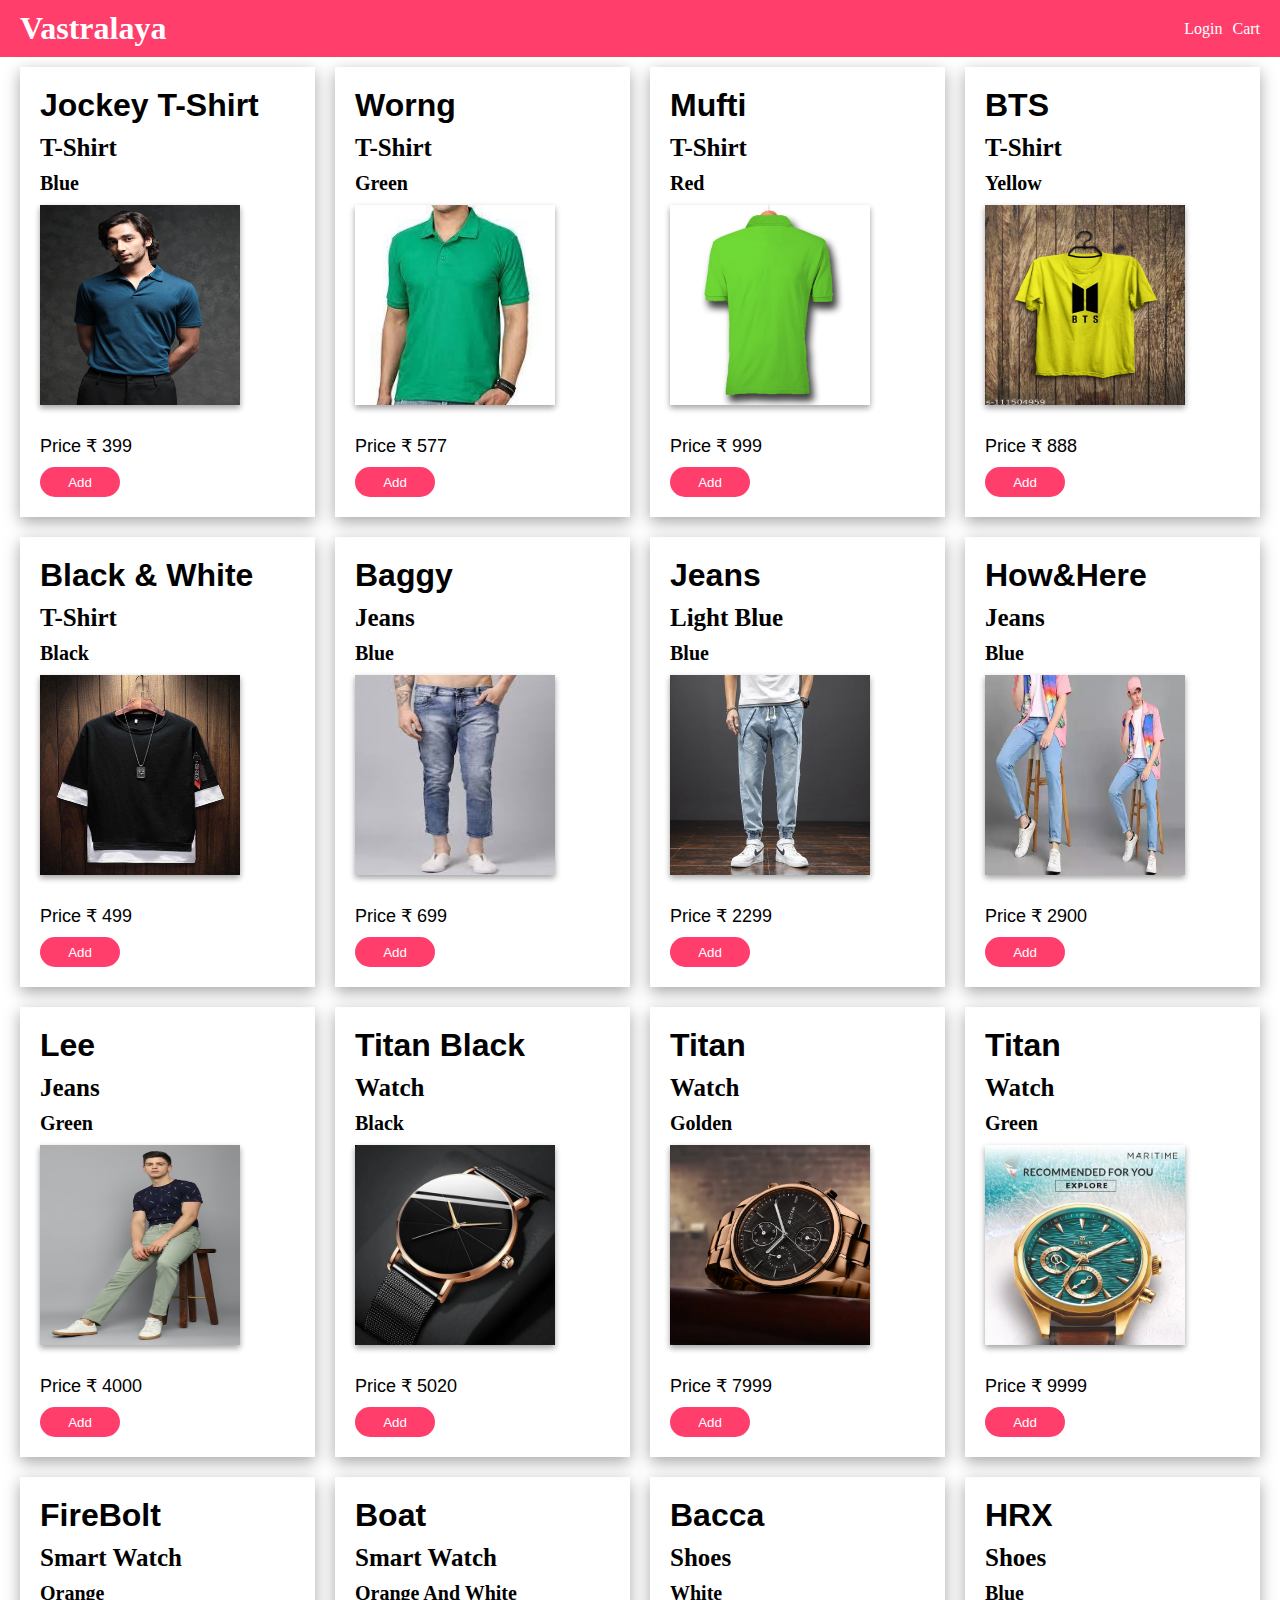
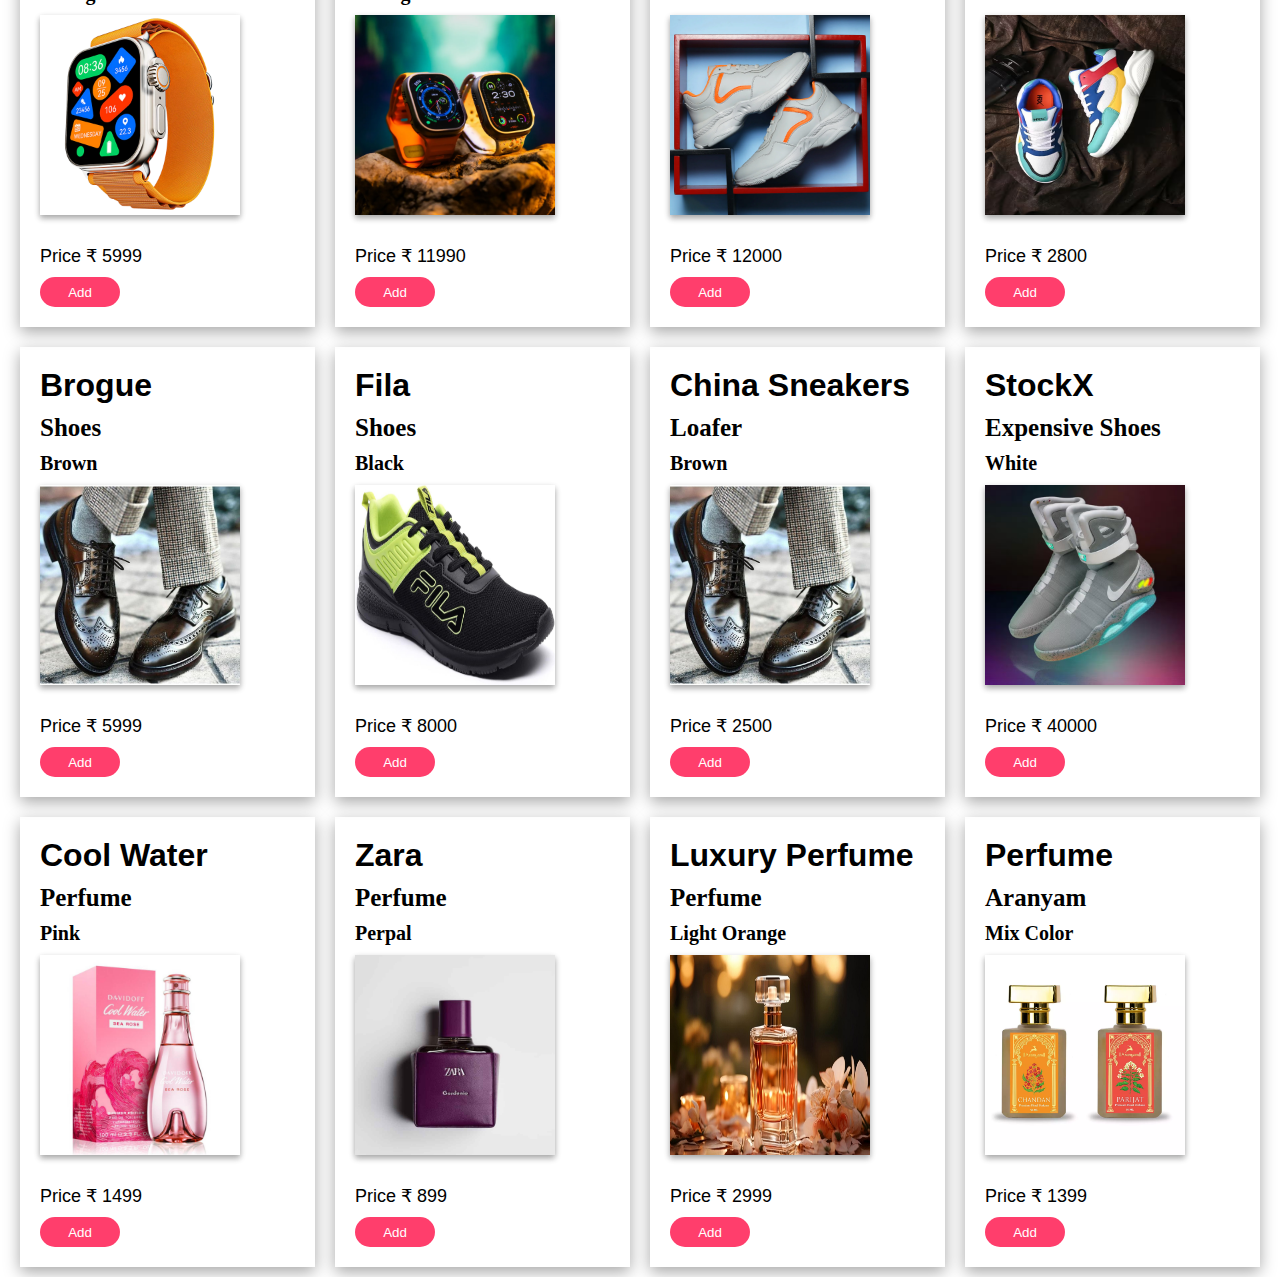
<file: index.html>
<!DOCTYPE html>
<html lang="en">
  <head>
    <meta charset="UTF-8" />
    <meta name="viewport" content="width=device-width, initial-scale=1.0" />
    <link rel="stylesheet" href="./css/navbar.css" />
    <link rel="stylesheet" href="./css/style.css" />
    <title>vastralaya</title>
  </head>
  <body>
    <div class="container">
      <div class="navbar">
        <div class="left">
          <h1><a href="./index.html">vastralaya</a></h1>
        </div>
        <div class="right">
          <ul id="navbarUl">
            <li><a id="login" href="./login.html">login</a></li>
            <li><a href="./cart.html">cart</a></li>
          </ul>
        </div>
      </div>
      <div class="products"></div>
      <div class="footer"></div>
    </div>
  </body>
</html>
<script src="./js/script.js" type="module"></script>
<script src="./js/navbar.js" type="module"></script>
</file>
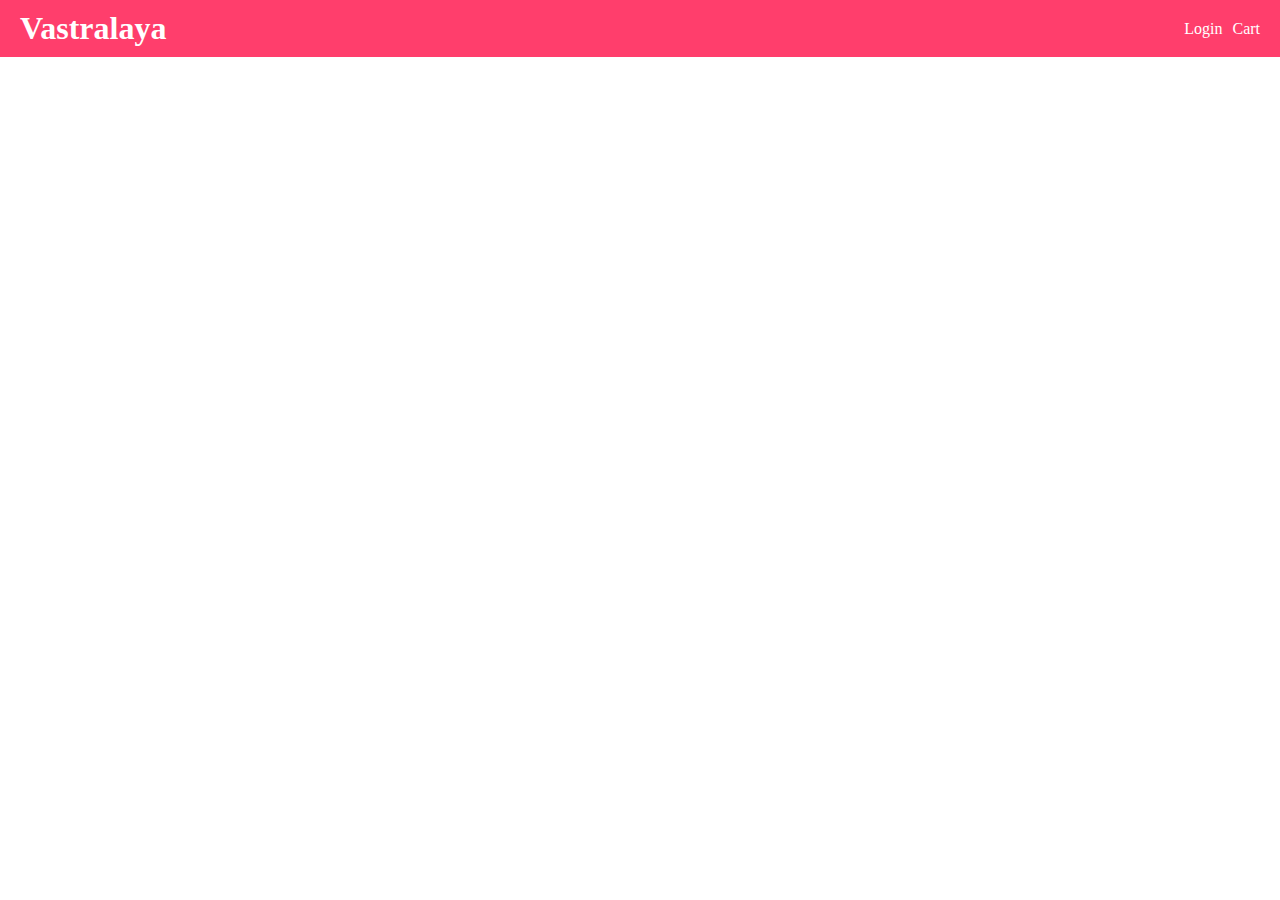
<file: cart.html>
<!DOCTYPE html>
<html lang="en">
  <head>
    <meta charset="UTF-8" />
    <meta name="viewport" content="width=device-width, initial-scale=1.0" />
    <link rel="stylesheet" href="./css/navbar.css" />
    <title>cart</title>
  </head>
  <body>
    <div class="container">
      <div class="navbar">
        <div class="left">
          <h1><a href="./index.html">vastralaya</a></h1>
        </div>
        <div class="right">
          <ul id="navbarUl">
            <li><a id="login" href="./login.html">login</a></li>
            <li><a href="./cart.html">cart</a></li>
          </ul>
        </div>
      </div>
    </div>
  </body>
</html>
<script src="./js/navbar.js" type="module"></script>
</file>
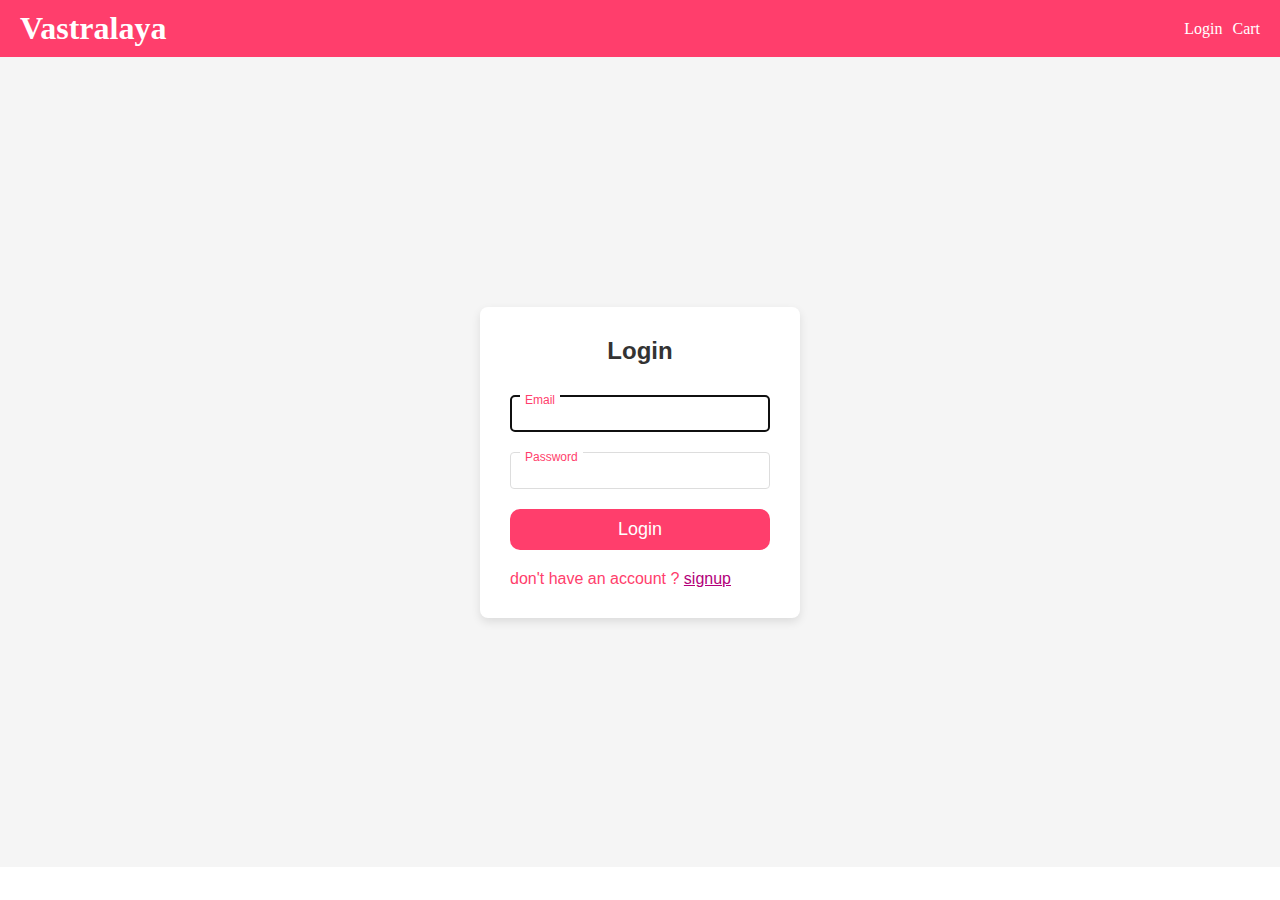
<file: login.html>
<!DOCTYPE html>
<html lang="en">
  <head>
    <meta charset="UTF-8" />
    <meta name="viewport" content="width=device-width, initial-scale=1.0" />
    <link rel="stylesheet" href="./css/navbar.css" />
    <link rel="stylesheet" href="./css/login.css" />
    <title>login</title>
  </head>
  <body>
    <div class="container">
      <div class="navbar">
        <div class="left">
          <h1><a href="./index.html">vastralaya</a></h1>
        </div>
        <div class="right">
          <ul>
            <li><a id="login" href="./login.html">login</a></li>
            <li><a href="./cart.html">cart</a></li>
          </ul>
        </div>
      </div>
      <div class="loginBody">
        <div class="login-container">
          <form class="login-form">
            <h2>login</h2>
            <div class="input-group">
              <input
                type="email"
                id="email"
                name="username"
                value=""
                required
              />
              <label for="username">email</label>
            </div>
            <div class="input-group">
              <input
                type="password"
                id="password"
                name="password"
                value=""
                required
              />
              <label for="password">password</label>
            </div>

            <button type="submit" class="login">login</button>
            <p>
              don't have an account ?
              <span class="signup"><a href="./signup.html">signup</a></span>
            </p>
          </form>
        </div>
      </div>
    </div>
  </body>
</html>

<script src="./js/login.js" type="module"></script>
</file>
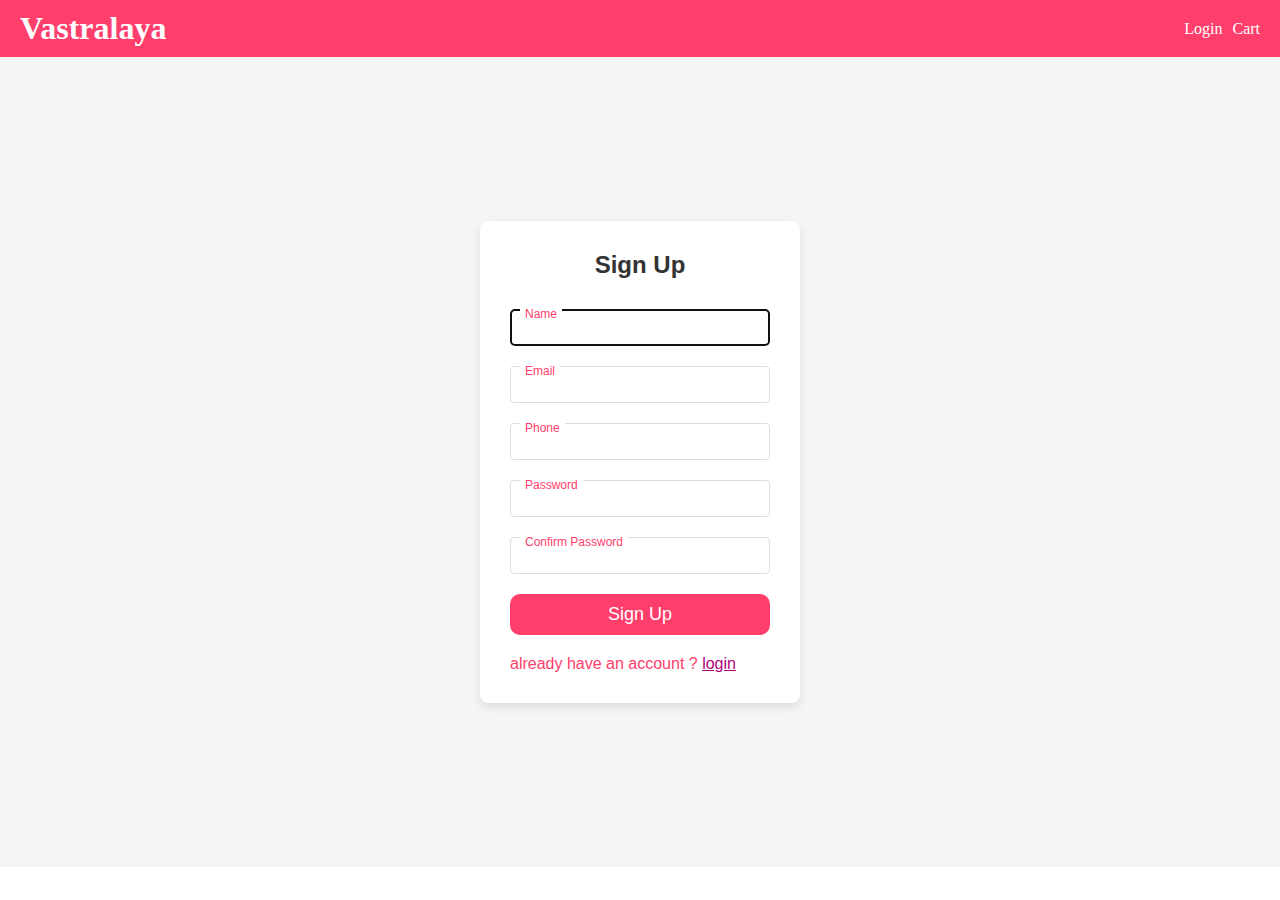
<file: signup.html>
<!DOCTYPE html>
<html lang="en">
  <head>
    <meta charset="UTF-8" />
    <meta name="viewport" content="width=device-width, initial-scale=1.0" />
    <link rel="stylesheet" href="./css/navbar.css" />
    <link rel="stylesheet" href="./css/signup.css" />
    <title>sign-up</title>
  </head>
  <body>
    <div class="container">
      <div class="navbar">
        <div class="left">
          <h1><a href="./index.html">vastralaya</a></h1>
        </div>
        <div class="right">
          <ul>
            <li><a href="./login.html">login</a></li>
            <li><a href="./cart.html">cart</a></li>
          </ul>
        </div>
      </div>
      <div class="signupBody">
        <div class="signup-container">
          <form class="signup-form">
            <h2>sign up</h2>
            <div class="input-group">
              <input type="text" id="name" name="name" value="" required />
              <label for="name">name</label>
            </div>
            <div class="input-group">
              <input
                type="email"
                id="email"
                name="username"
                value=""
                required
              />
              <label for="username">email</label>
            </div>
            <div class="input-group">
              <input type="tel" id="tel" name="tel" value="" required />
              <label for="username">phone</label>
            </div>
            <div class="input-group">
              <input
                type="password"
                id="password"
                name="password"
                value=""
                required
              />
              <label for="password">password</label>
            </div>

            <div class="input-group">
              <input
                type="password"
                id="confirmPassword"
                name="password"
                value=""
                required
              />
              <label for="password">confirm password</label>
            </div>

            <button type="submit" class="singup">sign up</button>
            <p>
              already have an account ?
              <span class="signup"><a href="./login.html">login</a></span>
            </p>
          </form>
        </div>
      </div>
    </div>
  </body>
</html>
<script src="./js/signup.js" type="module"></script>
</file>
<file: css/navbar.css>
a {
  text-decoration: none;
  color: white;
}

* {
  margin: 0;
  padding: 0;
  box-sizing: border-box;
}

.navbar {
  /* border: 2px solid red; */
  display: flex;
  justify-content: space-between;
  align-items: center;
  padding: 10px 20px;
  background-color: #ff3e6c;
}

.left,
.right {
  text-transform: capitalize;
}

ul {
  display: flex;
  list-style: none;
  gap: 10px;
}
</file>
<file: css/style.css>
* {
  margin: 0px;
  padding: 0px;
  box-sizing: border-box;
  text-transform: capitalize;
}

a {
  text-decoration: none;
}

.products {
  /* border: 1px solid red; */
  display: grid;
  grid-template-columns: repeat(4, 1fr);
  padding: 10px 20px;
  gap: 20px;
}

.contentDiv {
  /* border: 1px solid blue; */
  padding: 20px;
  box-shadow: rgba(0, 0, 0, 0.35) 0px 5px 15px;
}

.productName {
  font-family: Arial, Helvetica, sans-serif;
}

.typeData {
  font-size: 25px;
  margin-top: 10px;
}

.color {
  /* border: 1px solid greenyellow; */
  font-size: 20px;
  margin-top: 10px;
}

.imgDiv {
  height: 200px;
  width: 200px;
  box-shadow: rgba(0, 0, 0, 0.16) 0px 3px 6px, rgba(0, 0, 0, 0.23) 0px 3px 6px;
  margin: 10px 0px;
}

.priceData {
  font-size: 18px;
  font-family: sans-serif;
  margin-top: 30px;
}

.produdctImg {
  height: 100%;
  width: 100%;
}

.addBtn {
  border: 1px solid green;
  padding: 2px 10px;
  background-color: #ff3e6c;
  color: white;
  border: none;
  border-radius: 2px;
  cursor: pointer;
  border-radius: 30px;
  height: 30px;
  width: 80px;
  margin-top: 10px;
}

.addBtn :hover {
  background-color: #ff3e6c;
  color: aqua;
}

/* media queries */

@media only screen and (max-width: 767px) {
  .products {
    grid-template-columns: repeat(1, 1fr);
  }
}

@media (min-width: 768px) and (max-width: 1023px) {
  .products {
    grid-template-columns: repeat(2, 1fr);
  }
}
</file>
<file: css/login.css>
* {
  margin: 0px;
  padding: 0px;
  box-sizing: border-box;
}

a {
  text-decoration: none;
}

p {
  color: #ff3e6c;
  margin-top: 20px;
  /* border: 1px solid tomato; */
}

.signup > a {
  /* border: 1px solid burlywood; */
  color: #b3007a;
  font-size: bolder;
  text-decoration: underline;
}

.signup :hover {
  color: #b3007a;
}

.loginBody {
  font-family: "Segoe UI", Tahoma, Geneva, Verdana, sans-serif;
  margin: 0;
  padding: 0;
  display: flex;
  justify-content: center;
  align-items: center;
  height: 90vh;
  background-color: #f5f5f5;
}

.login-container {
  width: 320px;
  background-color: #fff;
  padding: 30px;
  border-radius: 8px;
  box-shadow: 0 4px 10px rgba(0, 0, 0, 0.1);
}

.login-form h2 {
  margin-bottom: 30px;
  text-align: center;
  color: #333;
  text-transform: capitalize;
}

.login {
  font-family: sans-serif;
  font-size: 18px;
  padding: 10px;
  text-transform: capitalize;
}

.input-group {
  position: relative;
  margin-bottom: 20px;
  text-transform: capitalize;
}

.input-group input {
  width: 100%;
  padding: 10px;
  border: 1px solid #ddd;
  border-radius: 4px;
}

.input-group label {
  position: absolute;
  top: 50%;
  left: 10px;
  transform: translateY(-50%);
  background-color: #fff;
  padding: 0 5px;
  color: #999;
  transition: 0.3s;
  pointer-events: none;
}

.input-group input:focus + label,
.input-group input:not(:placeholder-shown) + label {
  top: 5px;
  font-size: 12px;
  color: #ff3e6c;
}

button {
  width: 100%;
  padding: 12px;
  border: none;
  border-radius: 4px;
  background-color: #ff3e6c;
  color: #fff;
  cursor: pointer;
  transition: background-color 0.3s ease;
  border-radius: 10px;
}

button:hover {
  background-color: #b3007a;
  color: black;
}
</file>
<file: css/signup.css>
* {
  margin: 0px;
  padding: 0px;
  box-sizing: border-box;
}

a {
  text-decoration: none;
}

p {
  color: #ff3e6c;
  margin-top: 20px;
  /* border: 1px solid tomato; */
}

.signup > a {
  /* border: 1px solid burlywood; */
  color: #b3007a;
  font-size: bolder;
  text-decoration: underline;
}

.signup :hover {
  color: #b3007a;
}

.signupBody {
  font-family: "Segoe UI", Tahoma, Geneva, Verdana, sans-serif;
  margin: 0;
  padding: 0;
  display: flex;
  justify-content: center;
  align-items: center;
  height: 90vh;
  background-color: #f5f5f5;
}

.signup-container {
  width: 320px;
  background-color: #fff;
  padding: 30px;
  border-radius: 8px;
  box-shadow: 0 4px 10px rgba(0, 0, 0, 0.1);
}

.signup-form h2 {
  margin-bottom: 30px;
  text-align: center;
  color: #333;
  text-transform: capitalize;
}

.singup {
  font-family: sans-serif;
  font-size: 18px;
  padding: 10px;
  text-transform: capitalize;
}

.input-group {
  position: relative;
  margin-bottom: 20px;
  text-transform: capitalize;
}

.input-group input {
  width: 100%;
  padding: 10px;
  border: 1px solid #ddd;
  border-radius: 4px;
}

.input-group label {
  position: absolute;
  top: 50%;
  left: 10px;
  transform: translateY(-50%);
  background-color: #fff;
  padding: 0 5px;
  color: #999;
  transition: 0.3s;
  pointer-events: none;
}

.input-group input:focus + label,
.input-group input:not(:placeholder-shown) + label {
  top: 5px;
  font-size: 12px;
  color: #ff3e6c;
}

button {
  width: 100%;
  padding: 12px;
  border: none;
  border-radius: 4px;
  background-color: #ff3e6c;
  color: #fff;
  cursor: pointer;
  transition: background-color 0.3s ease;
  border-radius: 10px;
}

button:hover {
  background-color: #b3007a;
  color: black;
}
</file>
